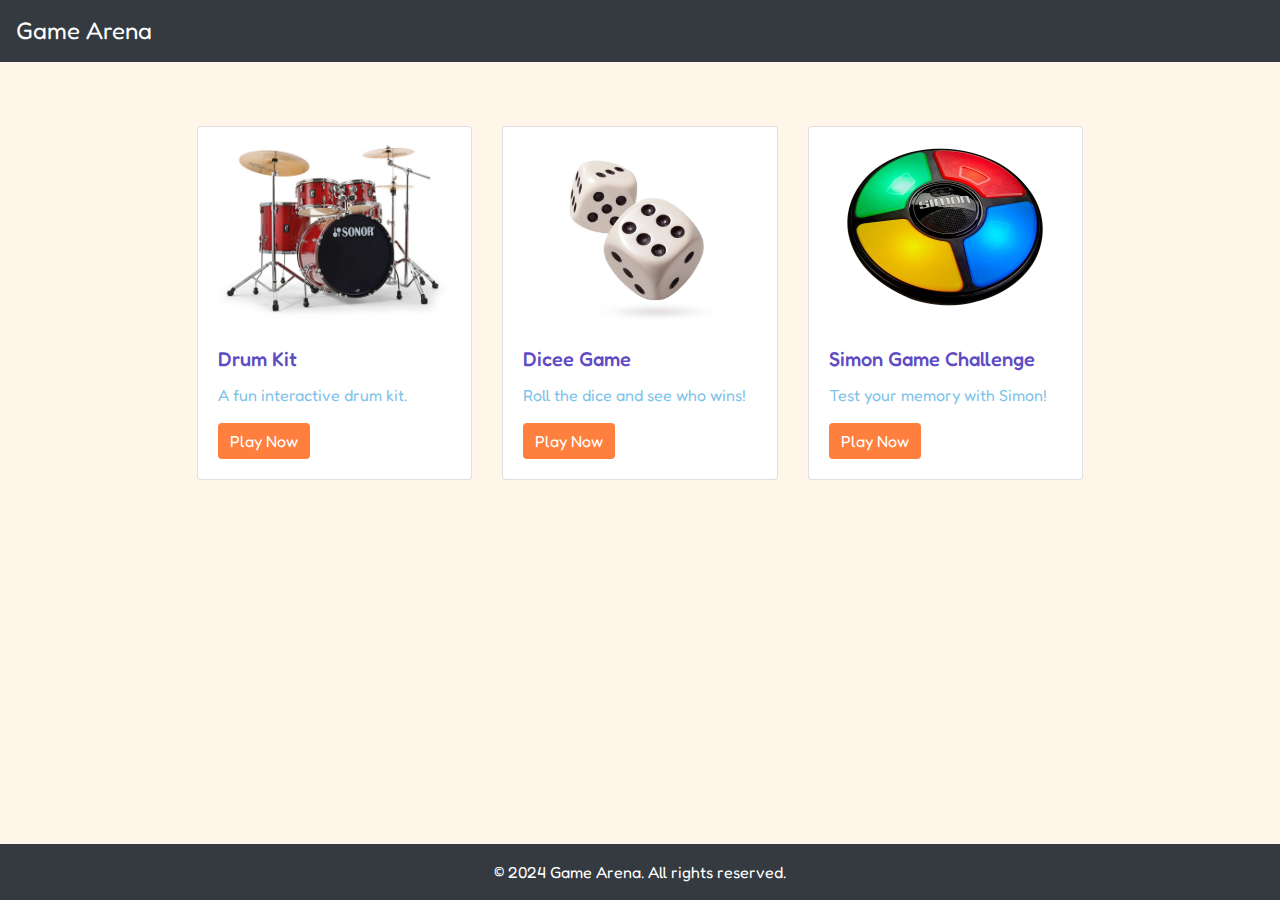
<file: index.html>
<!DOCTYPE html>
<html lang="en">
<head>
    <meta charset="UTF-8">
    <meta name="viewport" content="width=device-width, initial-scale=1.0">
    <title>Game Arena</title>
    <link rel="stylesheet" href="https://stackpath.bootstrapcdn.com/bootstrap/4.5.2/css/bootstrap.min.css">
    <link rel="stylesheet" href="styles.css">
    <link href="https://fonts.googleapis.com/css2?family=Fredoka+One&display=swap" rel="stylesheet">
</head>
<body>
    <nav class="navbar navbar-dark bg-dark">
        <a class="navbar-brand" href="#">Game Arena</a>
    </nav>
    <div class="container mt-5">
        <div class="row justify-content-center">
            <div class="col-md-4">
                <div class="card game-card">
                    <div class="card-img-container">
                        <img src="photos/drum-kit.jpg" class="card-img-top" alt="Drum Kit">
                    </div>
                    <div class="card-body">
                        <h5 class="card-title">Drum Kit</h5>
                        <p class="card-text">A fun interactive drum kit.</p>
                        <a href="Drum Kit/index.html" class="btn play-btn">Play Now</a>
                    </div>
                </div>
            </div>
            <div class="col-md-4">
                <div class="card game-card">
                    <div class="card-img-container">
                        <img src="photos/dicee.jpg" class="card-img-top" alt="Dicee Game">
                    </div>
                    <div class="card-body">
                        <h5 class="card-title">Dicee Game</h5>
                        <p class="card-text">Roll the dice and see who wins!</p>
                        <a href="Dicee decider/index.html" class="btn play-btn">Play Now</a>
                    </div>
                </div>
            </div>
            <div class="col-md-4">
                <div class="card game-card">
                    <div class="card-img-container">
                        <img src="photos/simon.jpeg" class="card-img-top" alt="Simon Game Challenge">
                    </div>
                    <div class="card-body">
                        <h5 class="card-title">Simon Game Challenge</h5>
                        <p class="card-text">Test your memory with Simon!</p>
                        <a href="Simon Game/index.html" class="btn play-btn">Play Now</a>
                    </div>
                </div>
            </div>
        </div>
    </div>
    <footer class="footer bg-dark text-white text-center py-3 mt-5">
        © 2024 Game Arena. All rights reserved.
    </footer>
    <script src="https://code.jquery.com/jquery-3.5.1.slim.min.js"></script>
    <script src="https://cdn.jsdelivr.net/npm/@popperjs/core@2.5.4/dist/umd/popper.min.js"></script>
    <script src="https://stackpath.bootstrapcdn.com/bootstrap/4.5.2/js/bootstrap.min.js"></script>
</body>
</html>
</file>
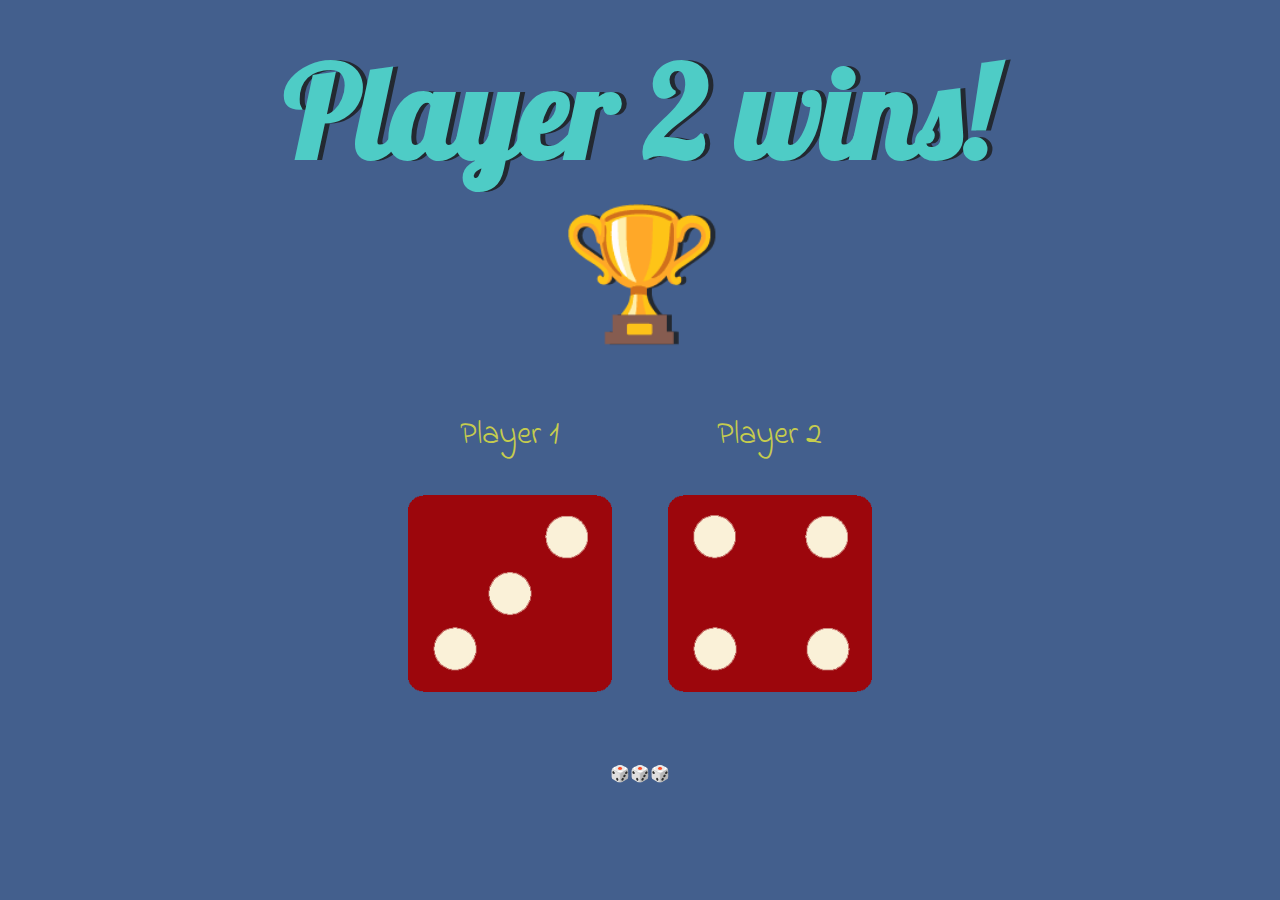
<file: Dicee decider/index.html>
<!DOCTYPE html>
<html lang="en" dir="ltr">
  <head>
    <meta charset="utf-8" />
    <title>Dicee</title>
    <link rel="stylesheet" href="styles.css" />
    <link
      href="https://fonts.googleapis.com/css?family=Indie+Flower|Lobster"
      rel="stylesheet"
    />
  </head>
  <body>
    <div class="container">
      <h1>Refresh Me</h1>

      <div class="dice">
        <p>Player 1</p>
        <img class="img1" src="images/dice6.png" />
      </div>

      <div class="dice">
        <p>Player 2</p>
        <img class="img2" src="images/dice6.png" />
      </div>
    </div>

    <footer>
      🎲🎲🎲
      <script src="index.js" charset="utf-8"></script>
    </footer>
  </body>
</html>
</file>
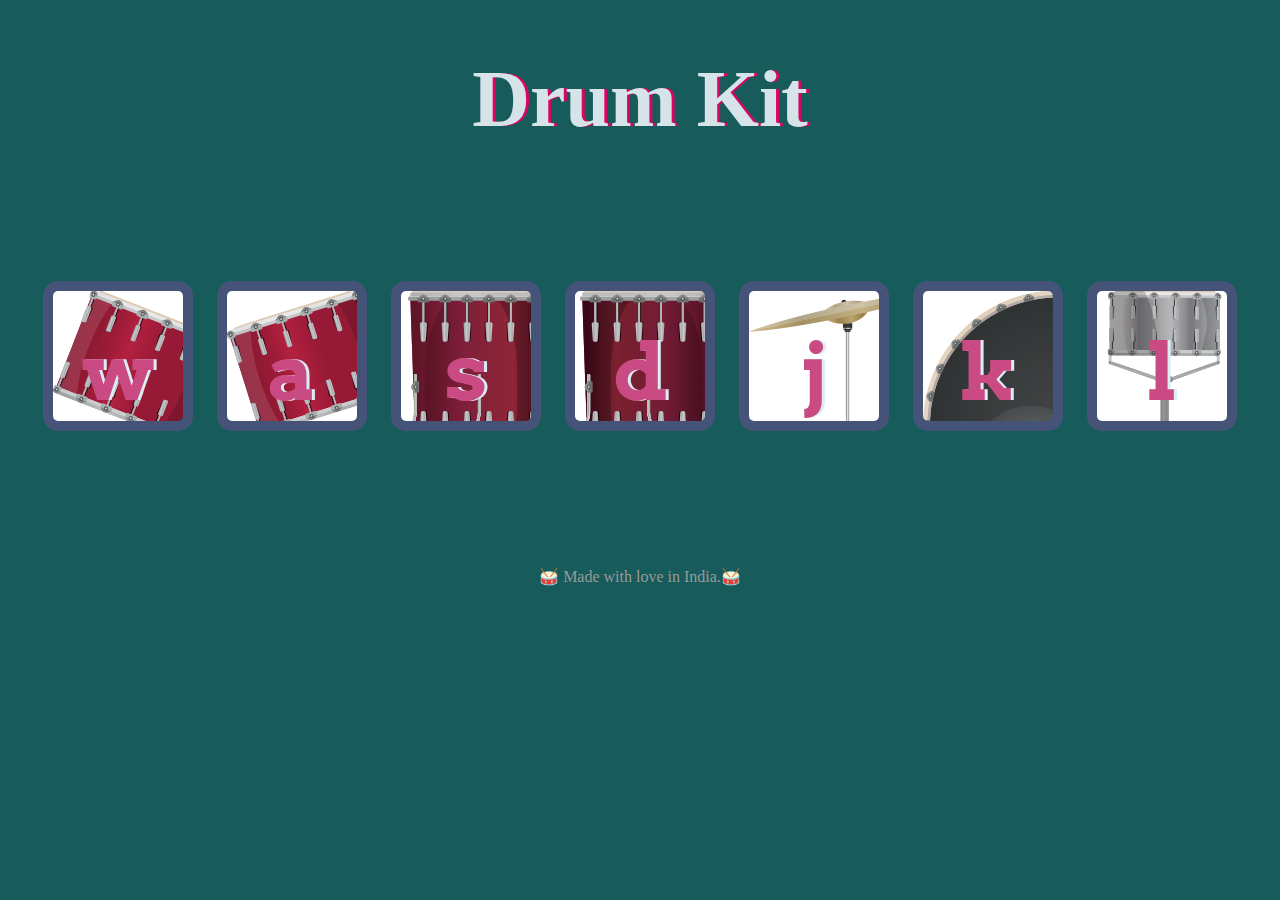
<file: Drum Kit/index.html>
<!DOCTYPE html>
<html lang="en" dir="ltr">

<head>
  <meta charset="utf-8">
  <title>Drum Kit</title>
  <link rel="stylesheet" href="styles.css">
  <link href="https://fonts.googleapis.com/css?family=Arvo" rel="stylesheet">
</head>

<body>

  <h1 id="title">Drum Kit</h1>
  <div class="set">
    <button class="w drum">w</button>
    <button class="a drum">a</button>
    <button class="s drum">s</button>
    <button class="d drum">d</button>
    <button class="j drum">j</button>
    <button class="k drum">k</button>
    <button class="l drum">l</button>
  </div>


  <footer>
    🥁 Made with love in India.🥁
    <script src="index.js" charset="utf-8"></script>
  </footer>
</body>

</html>
</file>
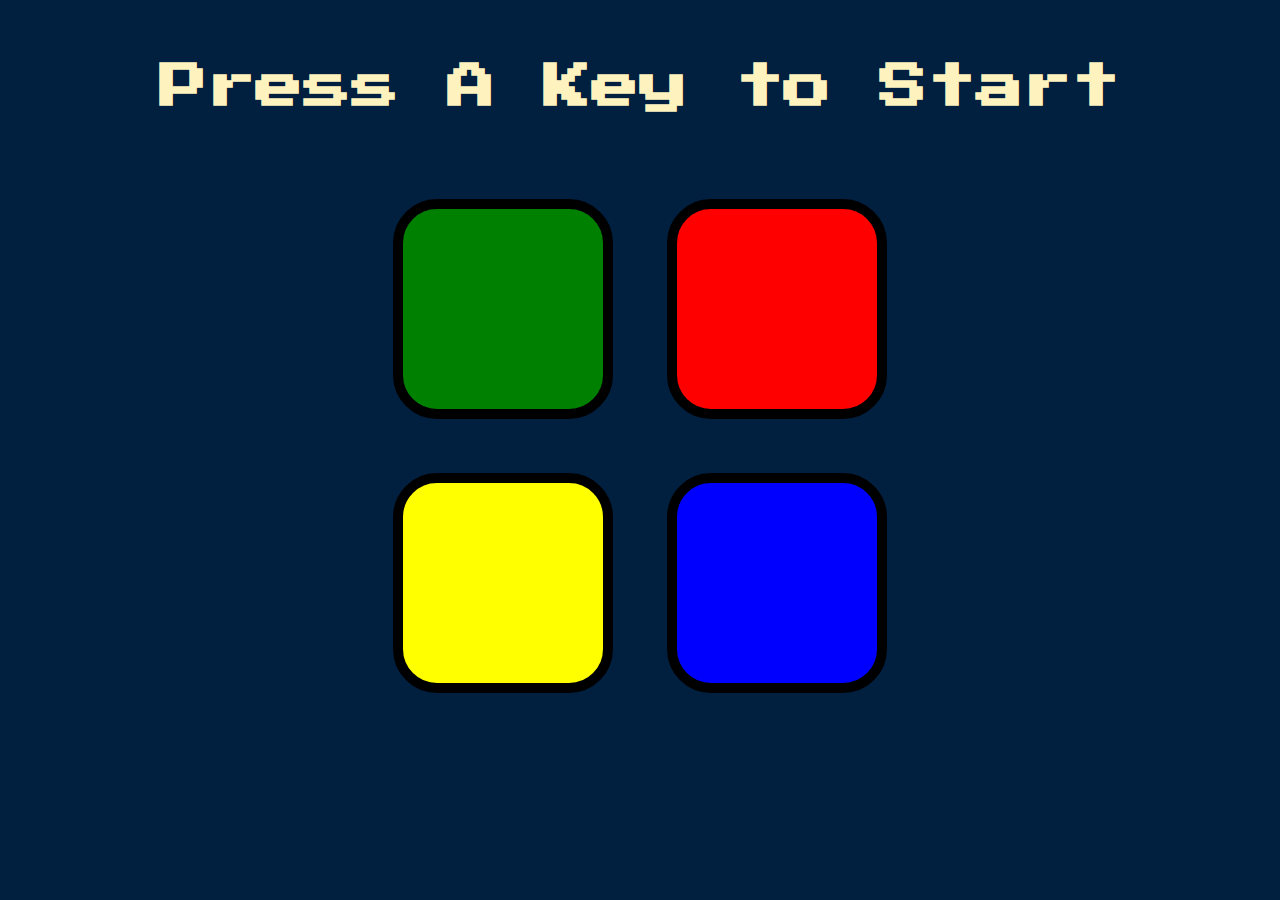
<file: Simon Game/index.html>
<!DOCTYPE html>
<html lang="en" dir="ltr">

<head>
  <meta charset="utf-8">
  <title>Simon</title>
  <link rel="stylesheet" href="styles.css">
  <link href="https://fonts.googleapis.com/css?family=Press+Start+2P" rel="stylesheet">
</head>

<body>
  <h1 id="level-title">Press A Key to Start</h1>
  <div class="container">
    <div class="row">

      <div type="button" id="green" class="btn green">

      </div>

      <div type="button" id="red" class="btn red">

      </div>
    </div>

    <div class="row">

      <div type="button" id="yellow" class="btn yellow">

      </div>
      <div type="button" id="blue" class="btn blue">

      </div>

    </div>

  </div>
    <script src="https://ajax.googleapis.com/ajax/libs/jquery/3.7.1/jquery.min.js"></script>
    <script src="index.js" charset="utf-8"></script>
</body>

</html>
</file>
<file: styles.css>
body {
    background-color: #FFF6E9; /* Light beige color */
    font-family: 'Fredoka One', sans-serif;
}

.navbar {
    background-color: #604CC3; /* Purple color */
}

.navbar-brand {
    font-size: 1.5rem;
    color: #FFF6E9;
}

.game-card {
    transition: transform 0.2s;
    cursor: pointer;
    margin: 1rem 0;
}

.game-card:hover {
    transform: scale(1.05);
}

.card-title {
    font-size: 1.25rem;
    color: #604CC3;
}

.card-text {
    font-size: 1rem;
    color: #80C4E9;
}

.card-img-container {
    height: 200px;
    overflow: hidden;
}

.card-img-top {
    width: 100%;
    height: 100%;
    object-fit:contain;
}

.play-btn {
    background-color: #FF7F3E; /* Orange color */
    border: none;
    color: white;
    transition: background-color 0.3s, color 0.3s;
}

.play-btn:hover {
    background-color: #604CC3; /* Purple color */
    color: #FFF6E9;
}

.footer {
    background-color: #604CC3; /* Purple color */
    color: #FFF6E9; /* Light beige color */
}

.footer {
    position: fixed;
    bottom: 0;
    width: 100%;
}

.container {
    display: flex;
    justify-content: center;
}

.row {
    justify-content: center;
}
</file>
<file: Dicee decider/styles.css>
.container {
  width: 70%;
  margin: auto;
  text-align: center;
}

.dice {
  text-align: center;
  display: inline-block;

}

body {
  background-color: #435f8d;
}

h1 {
  margin: 30px;
  font-family: 'Lobster', cursive;
  text-shadow: 5px 0 #232931;
  font-size: 8rem;
  color: #4eccc6;
}

p {
  font-size: 2rem;
  color: #c6cc4e;
  font-family: 'Indie Flower', cursive;
}

img {
  width: 80%;
}

footer {
  margin-top: 5%;
  color: #EEEEEE;
  text-align: center;
  font-family: 'Indie Flower', cursive;

}
</file>
<file: Drum Kit/styles.css>
body {
  text-align: center;
  background-color: #175b5a;
}

h1 {
  font-size: 5rem;
  color: #d6e3e8;
  font-family: "Arv", cursive;
  text-shadow: 3px 0 #DA0463;

}

footer {
  color: #979a9b;
  font-family: "Arv";
}

.w {
 background-image:url("images/tom1.png");
}

.a {
  background-image:url("images/tom2.png");
}

.s {
  background-image:url("images/tom3.png");
}

.d {
  background-image:url("images/tom4.png");
}

.j {
  background-image:url("images/crash.png");
}

.k {
  background-image:url("images/kick.png");
}

.l {
  background-image:url("images/snare.png");
}

.set {
  margin: 10% auto;
}

.game-over {
  background-color: rgb(177, 78, 78);
  opacity: 0.8;
}

.pressed {
  box-shadow: 0 3px 4px 0 hsl(196, 49%, 53%);
  opacity: 0.5;
}

.red {
  color: rgb(229, 60, 60);
}

.drum {
  outline: none;
  border: 10px solid #455379;
  font-size: 5rem;
  font-family: 'Arvo', cursive;
  line-height: 2;
  font-weight: 900;
  color: #ca4b84;
  text-shadow: 3px 0 #DBEDF3;
  border-radius: 15px;
  display: inline-block;
  width: 150px;
  height: 150px;
  text-align: center;
  margin: 10px;
  background-color: white;
}
</file>
<file: Simon Game/styles.css>
body {
  text-align: center;
  background-color: #011F3F;
}

#level-title {
  font-family: 'Press Start 2P', cursive;
  font-size: 3rem;
  margin:  5%;
  color: #FEF2BF;
}

.container {
  display: block;
  width: 50%;
  margin: auto;

}

.btn {
  margin: 25px;
  display: inline-block;
  height: 200px;
  width: 200px;
  border: 10px solid black;
  border-radius: 20%;
}

.game-over {
  background-color: red;
  opacity: 0.8;
}

.red {
  background-color: red;
}

.green {
  background-color: green;
}

.blue {
  background-color: blue;
}

.yellow {
  background-color: yellow;
}

.pressed {
  box-shadow: 0 0 20px white;
  background-color: grey;
}
</file>
